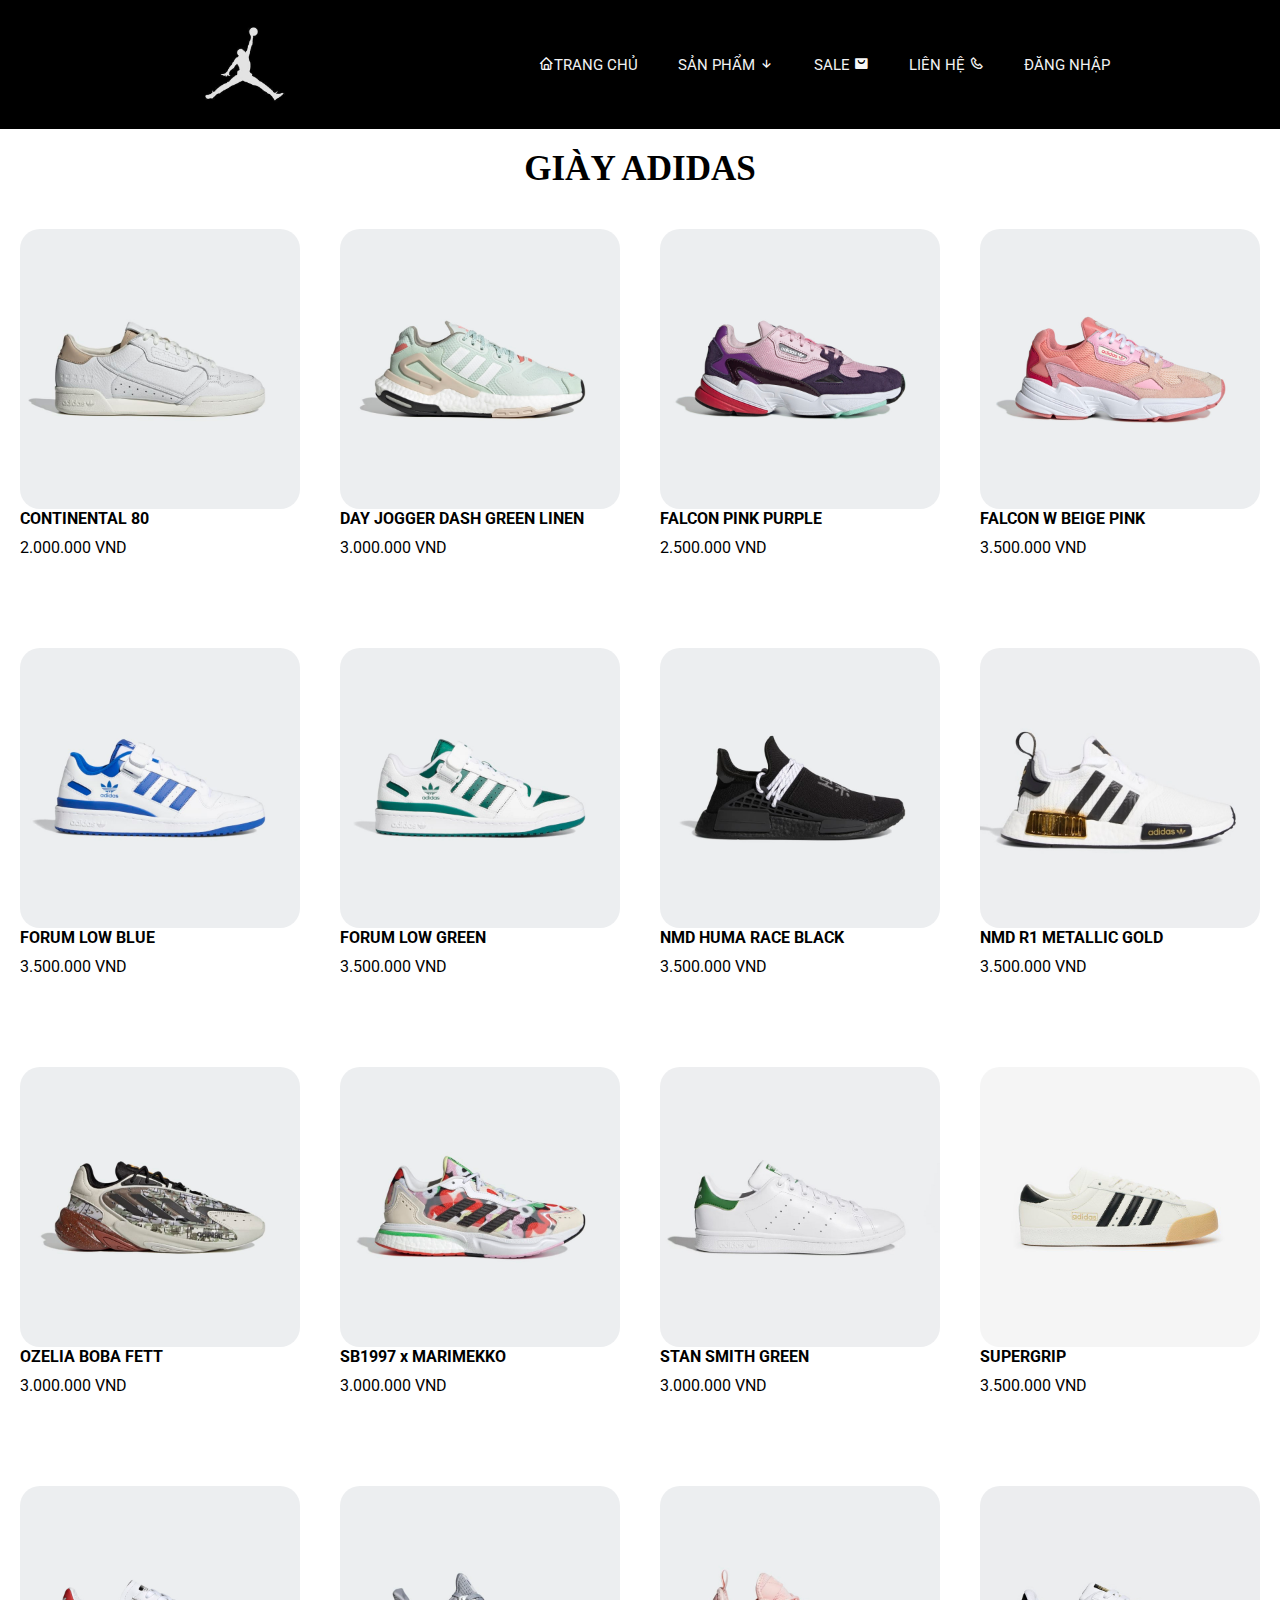
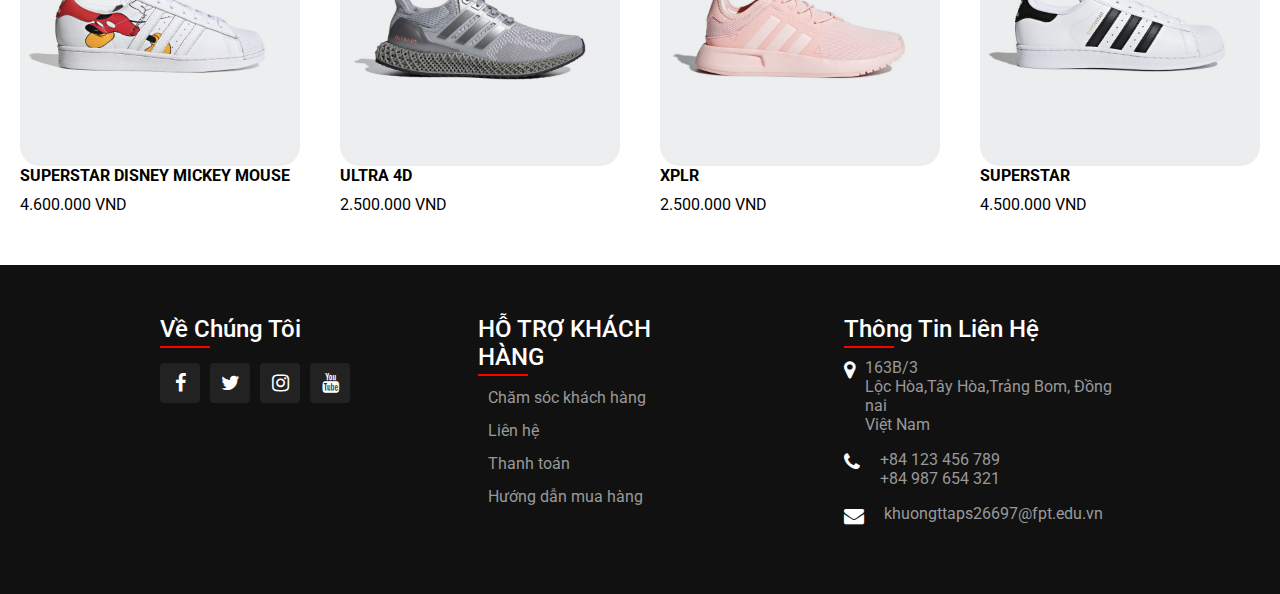
<file: adidas.html>
<!DOCTYPE html>
<html lang="en">

<head>
    <meta charset="UTF-8">
    <meta http-equiv="X-UA-Compatible" content="IE=edge">
    <meta name="viewport" content="width=device-width, initial-scale=1.0">
    <title>Document</title>
    <link href='https://unpkg.com/boxicons@2.1.2/css/boxicons.min.css' rel='stylesheet'>
    <link rel="preconnect" href="https://fonts.gstatic.com">
    <link rel="stylesheet" href="https://stackpath.bootstrapcdn.com/font-awesome/4.7.0/css/font-awesome.min.css">
    <link href="https://fonts.googleapis.com/css2?family=Roboto:wght@400;500&display=swap" rel="stylesheet">
    <link rel="stylesheet" href="css/main.css">
    <!-- css footer -->
    <link rel="stylesheet" href="css/footer.css">
</head>

<body>
    <header>
        <div class="container">
            <div class="row">
                <div class="col-2 menu">
                    <img src="img/logo-thuong-hieu-thoi-trang-the-thao-air-jordan.jpg" alt="">
                </div>
                <div class="col-2">

                </div>
                <div class="col-8 menu">
                    <ul>
                        <li><a href="index.html"> <i class='bx bx-home bx-flip-horizontal' style='color:rgba(255,255,255,0.98)' ></i>Trang chủ</a></li>
                        <li><a href="">Sản phẩm <i class='bx bx-down-arrow-alt bx-flip-horizontal' style='color:rgba(255,255,255,0.98)'  ></i></a>
                            <ul class="menu_child">
                                <li><a href="nike.html">NIKE</a></li>
                                <li><a href="adidas.html">ADIDAS</a></li>
                                <li><a href="jordan.html">JORDAN</a></li>
                            </ul>
                        </li>
                        <li><a href="sale.html">Sale <i class='bx bxs-shopping-bag-alt' style='color:rgba(255,255,255,0.98)' ></i></a></li>
                        <li><a href="lienhe.html">Liên hệ <i class='bx bx-phone'></i></a></li>
                        <li><a href="dangnhap.html">ĐĂNG NHẬP</a></li>
                    </ul>
                </div>
            </div>
        </div>
    </header>
    <main>
        <div class="ten-tham">
            <p>
            <h3> GIÀY ADIDAS</h3>
            </p>
        </div>
        <div class="san-pham">
            <div class="tong">
                <img src="adidas-img/CONTINENTAL_80.jpg">
                <h4>CONTINENTAL 80</h4>
                <p> 2.000.000 VND</p>
            </div>

            <div class="tong">
                <img src="adidas-img/DAY-JOGGER-DASH-GREEN-LINEN.jpg">
                <h4>DAY JOGGER DASH GREEN LINEN</h4>
                <p>3.000.000 VND</p>
            </div>
            <div class="tong">
                <img src="adidas-img/FALCON-PINK-PURPLE.jpeg">
                <h4>FALCON PINK PURPLE</h4>
                <p>2.500.000 VND</p>
            </div>
            <div class="tong">
                <img src="adidas-img/FALCON-W-BEIGE-PINK.jpeg">
                <h4>FALCON W BEIGE PINK</h4>
                <p>3.500.000 VND</p>
            </div>
        </div>

        <div class="san-pham">
            <div class="tong">
                <img src="adidas-img/FORUM-LOW-BLUE.jpg">
                <h4>FORUM LOW BLUE </h4>
                <p>3.500.000 VND</p>
            </div>

            <div class="tong">
                <img src="adidas-img/FORUM-LOW-GREEN.jpg">
                <h4>FORUM LOW GREEN</h4>
                <p>3.500.000 VND</p>
            </div>
            <div class="tong">
                <img src="adidas-img/NMD-HUMA-RACE-BLACK.jpeg">
                <h4>NMD HUMA RACE BLACK</h4>
                <p>3.500.000 VND</p>
            </div>
            <div class="tong">
                <img src="adidas-img/NMD-R1-METALLIC-GOLD.jpeg">
                <h4>NMD R1 METALLIC GOLD</h4>
                <p>3.500.000 VND</p>
            </div>
        </div>
        <div class="san-pham">
            <div class="tong">
                <img src="adidas-img/OZELIA-BOBA-FETT.jpg">
                <h4>OZELIA BOBA FETT</h4>
                <p>3.000.000 VND</p>
            </div>

            <div class="tong">
                <img src="adidas-img/SB1997xMARIMEKKO.jpg">
                <h4>SB1997 x MARIMEKKO</h4>
                <p>3.000.000 VND</p>
            </div>
            <div class="tong">
                <img src="adidas-img/STAN-SMITH-GREEN.jpg">
                <h4>STAN SMITH GREEN</h4>
                <p>3.000.000 VND</p>
            </div>
            <div class="tong">
                <img src="adidas-img/SUPERGRIP.jpg">
                <h4>SUPERGRIP</h4>
                <p>3.500.000 VND</p>
            </div>
        </div>
        <div class="san-pham">
            <div class="tong">
                <img src="adidas-img/SUPERSTAR-DISNEY-MICKEY-MOUSE.jpg">
                <h4>SUPERSTAR DISNEY MICKEY MOUSE</h4>
                <p>4.600.000 VND</p>
            </div>

            <div class="tong">
                <img src="adidas-img/ULTRA-4D.jpg">
                <h4>ULTRA 4D</h4>
                <p>2.500.000 VND</p>
            </div>
            <div class="tong">
                <img src="adidas-img/XPLR.jpg">
                <h4>XPLR</h4>
                <p>2.500.000 VND</p>
            </div>
            <div class="tong">
                <img src="adidas-img/SUPERSTAR.jpeg">
                <h4>SUPERSTAR</h4>
                <p>4.500.000 VND</p>
            </div>
        </div>

    </main>
 

        <!-- Bắt đầu phần footer -->
        <footer>
            <div class="container">
            
                 <!--Bắt Đầu Nội Dung Giới Thiệu-->
                 <div class="noi-dung about">
                    <h2>Về Chúng Tôi</h2>
                    <p></p>
                    <ul class="social-icon">
                        <li><a href="https://www.facebook.com/com.3975"><i class="fa fa-facebook"></i></a></li>
                        <li><a href=""><i class="fa fa-twitter"></i></a></li>
                        <li><a href="https://www.instagram.com/ankhuong_/"><i class="fa fa-instagram"></i></a></li>
                        <li><a href="https://www.youtube.com/c/BeosLofi"><i class="fa fa-youtube"></i></a></li>
                    </ul>
                </div>
                <!--Kết Thúc Nội Dung Giới Thiệu-->

                <!--Bắt Đầu Nội Dung Đường Dẫn-->
                <div class="noi-dung links">
                    <h2>HỖ TRỢ KHÁCH HÀNG</h2>
                    <ul>
                        <li><a href="#">Chăm sóc khách hàng</a></li>
                        <li><a href="#">Liên hệ</a></li>
                        <li><a href="#">Thanh toán</a></li>
                        <li><a href="#">Hướng dẫn mua hàng</a></li>
                    </ul>
                </div>
                <!--Kết Thúc Nội Dung Đường Dẫn-->

                <!--Bắt Đâu Nội Dung Liên Hệ-->
                <div class="noi-dung contact">
                    <h2>Thông Tin Liên Hệ</h2>
                    <ul class="info">
                        <li>
                            <span><i class="fa fa-map-marker"></i></span>
                            <span>163B/3<br />
                                Lộc Hòa,Tây Hòa,Trảng Bom, Đồng nai<br />
                                Việt Nam</span>
                        </li>
                        <li>
                            <span><i class="fa fa-phone"></i></span>
                            <p><a href="#">+84 123 456 789</a>
                                <br />
                                <a href="#">+84 987 654 321</a></p>
                        </li>
                        <li>
                            <span><i class="fa fa-envelope"></i></span>
                            <p><a href="#">khuongttaps26697@fpt.edu.vn</a></p>
                       </li>
                    
                    </ul>
                </div>
                <!--Kết Thúc Nội Dung Liên Hệ-->
               </div>
        </footer>

        <!-- Kết thúc phần footer -->


</body>

</audio>
<script src="https://uhchat.net/code.php?f=ff9d1a"></script>
</html>
</file>
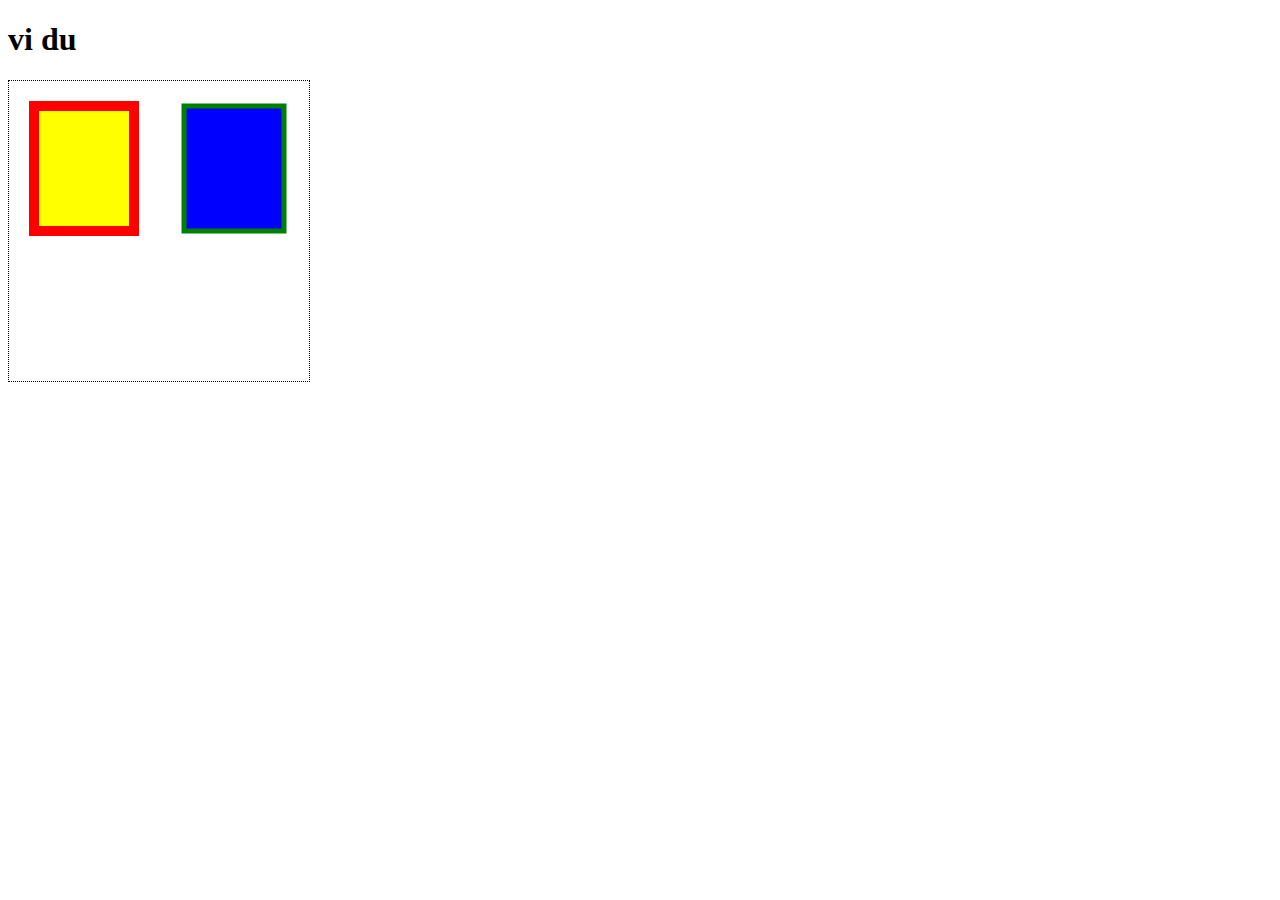
<file: canvas.html>
<!DOCTYPE html>
<html lang="en">

<head>
    <meta charset="UTF-8">
    <meta http-equiv="X-UA-Compatible" content="IE=edge">
    <meta name="viewport" content="width=device-width, initial-scale=1.0">
    <title>Document</title>

<style type="text/css">
    .canvas{
        border: dotted 1px black;
    }
</style>
<script>
    window.addEventListener('load',function(){
        var theCanvas = document.getElementById('canvas');
        var ctx = theCanvas.getContext('2d');
       
        ctx.strokeStyle = "red";
        ctx.fillStyle ="yellow";
        ctx.lineWidth = 10;

        ctx.fillRect(25,25,100,125);
        ctx.strokeRect(25,25,100,125);

        ctx.strokeStyle = "green";
        ctx.fillStyle = "blue";
        ctx.lineWidth = 5;

        ctx.fillRect(175,25,100,125);
        ctx.strokeRect(175,25,100,125);
    })
</script>
</head>

<body>
 <h1> vi du</h1>
 <div class="content">
    <canvas id="canvas" class="canvas" width="300" height="300">
        Hello cac ban
     </canvas>
 </div>
 
</body>

</html>
</file>
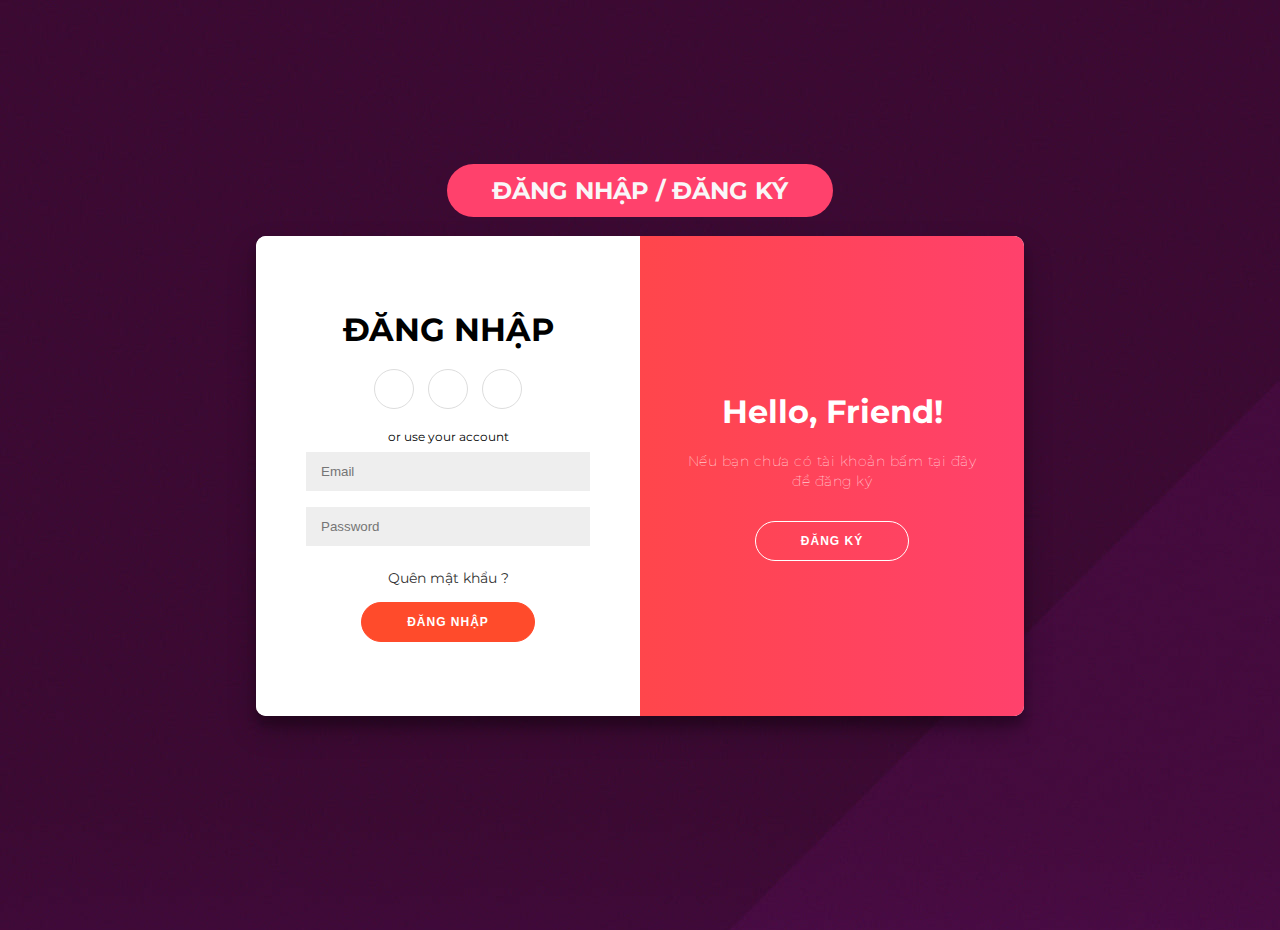
<file: dangnhap.html>
<link rel="stylesheet" href="css/style.css">

<body>
    

<h2>ĐĂNG NHẬP / ĐĂNG KÝ</h2>
<div class="container" id="container">
    <div class="form-container sign-up-container">
        <form action="#">
            <h1>ĐĂNG KÝ </h1>
            <div class="social-container">
                <a href="#" class="social"><i class="fab fa-facebook-f"></i></a>
                <a href="#" class="social"><i class="fab fa-google-plus-g"></i></a>
                <a href="#" class="social"><i class="fab fa-linkedin-in"></i></a>
            </div>
            <span>or use your email for registration</span>
            <input type="text" placeholder="Name" />
            <input type="email" placeholder="Email" />
            <input type="password" placeholder="Password" />
            <button>ĐĂNG KÝ</button>
        </form>
    </div>
    <div class="form-container sign-in-container">
        <form action="#">
            <h1>ĐĂNG NHẬP</h1>
            <div class="social-container">
                <a href="#" class="social"><i class="fab fa-facebook-f"></i></a>
                <a href="#" class="social"><i class="fab fa-google-plus-g"></i></a>
                <a href="#" class="social"><i class="fab fa-linkedin-in"></i></a>
            </div>
            <span>or use your account</span>
            <input type="email" placeholder="Email" />
            <input type="password" placeholder="Password" />
            <a href="#">Quên mật khẩu ?</a>
            <button>ĐĂNG NHẬP</button>
        </form>
    </div>
    <div class="overlay-container"> 
        <div class="overlay">
            <div class="overlay-panel overlay-left">
                <h1>Welcome Back!</h1>
           <p>Đăng ký xong quay lại đăng nhập </p>
                <button class="ghost" id="signIn">ĐĂNG NHẬP</button>
            </div>
            <div class="overlay-panel overlay-right">
                <h1>Hello, Friend!</h1>
                <p>Nếu bạn chưa có tài khoản bấm tại đây để đăng ký </p>
                <button class="ghost" id="signUp">ĐĂNG KÝ</button>
            </div>
        </div>
    </div>
</div>
</body>
<script>

    const signUpButton = document.getElementById('signUp');
    const signInButton = document.getElementById('signIn');
    const container = document.getElementById('container');

    signUpButton.addEventListener('click', () => {
        container.classList.add('right-panel-active');
    });

    signInButton.addEventListener('click', () => {
        container.classList.remove('right-panel-active');
    });

</script>
</file>
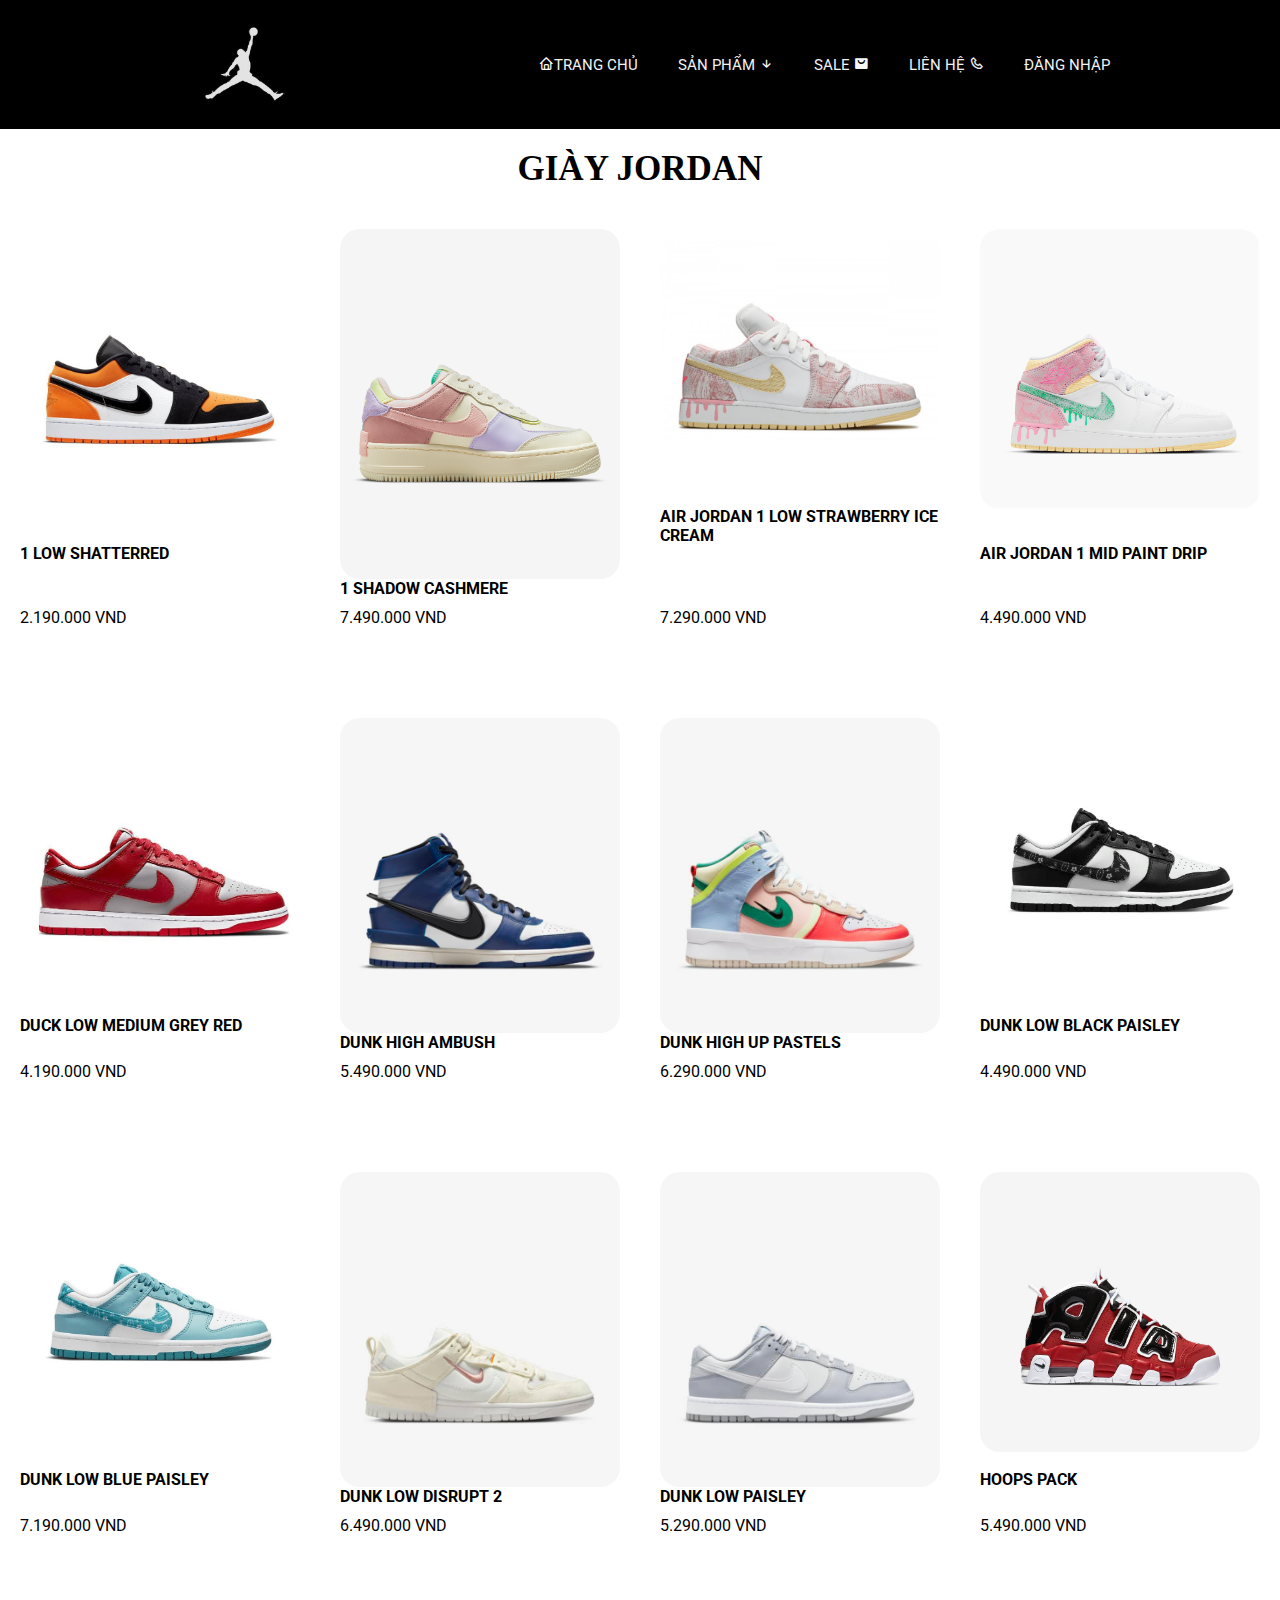
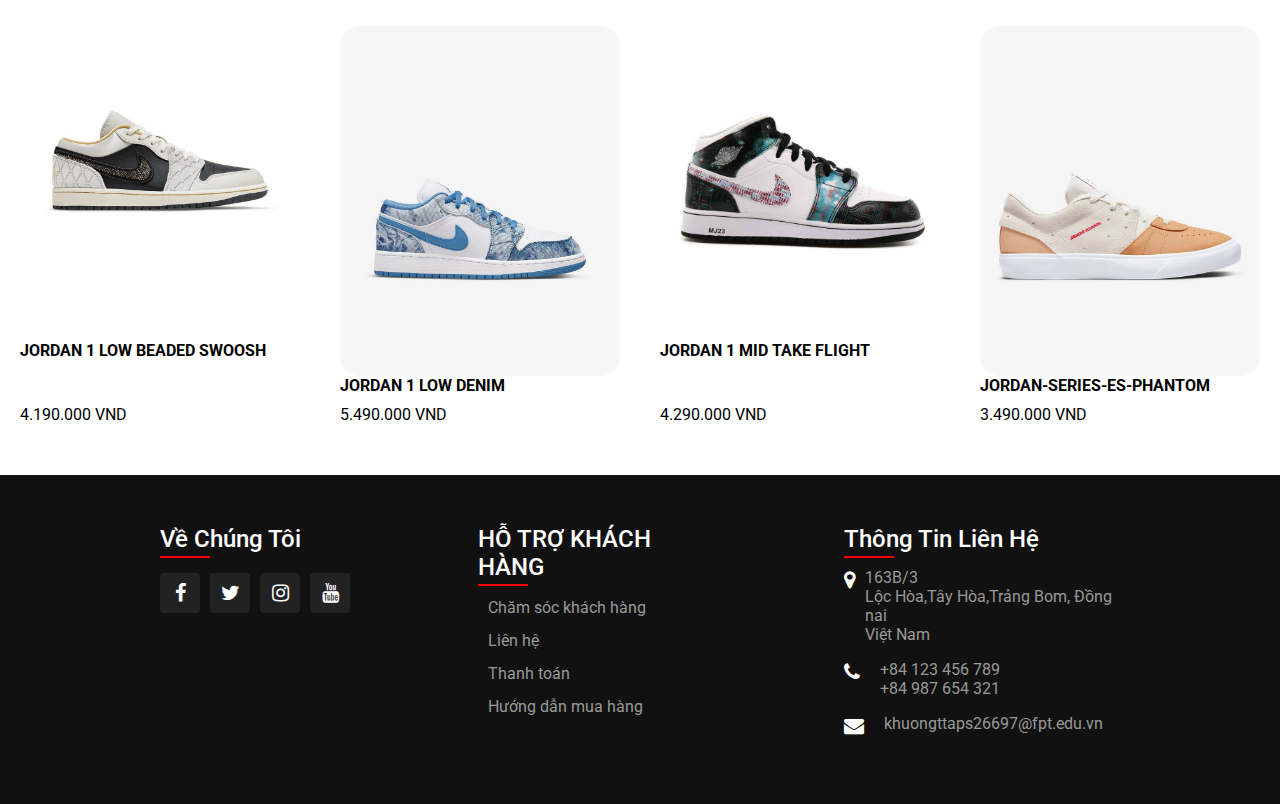
<file: jordan.html>
<!DOCTYPE html>
<html lang="en">

<head>
    <meta charset="UTF-8">
    <meta http-equiv="X-UA-Compatible" content="IE=edge">
    <meta name="viewport" content="width=device-width, initial-scale=1.0">
    <title>Document</title>
    <link href='https://unpkg.com/boxicons@2.1.2/css/boxicons.min.css' rel='stylesheet'>
    <link rel="preconnect" href="https://fonts.gstatic.com">
    <link rel="stylesheet" href="https://stackpath.bootstrapcdn.com/font-awesome/4.7.0/css/font-awesome.min.css">
    <link href="https://fonts.googleapis.com/css2?family=Roboto:wght@400;500&display=swap" rel="stylesheet">
    <link rel="stylesheet" href="css/main.css">
    <!-- css footer -->
    <link rel="stylesheet" href="css/footer.css">
</head>

<body>
    <header>
        <div class="container">
            <div class="row">
                <div class="col-2 menu">
                    <img src="img/logo-thuong-hieu-thoi-trang-the-thao-air-jordan.jpg" alt="">
                </div>
                <div class="col-2">

                </div>
                <div class="col-8 menu">
                    <ul>
                        <li><a href="index.html"> <i class='bx bx-home bx-flip-horizontal' style='color:rgba(255,255,255,0.98)' ></i>Trang chủ</a></li>
                        <li><a href="">Sản phẩm <i class='bx bx-down-arrow-alt bx-flip-horizontal' style='color:rgba(255,255,255,0.98)'  ></i></a>
                            <ul class="menu_child">
                                <li><a href="nike.html">NIKE</a></li>
                                <li><a href="adidas.html">ADIDAS</a></li>
                                <li><a href="jordan.html">JORDAN</a></li>
                            </ul>
                        </li>
                        <li><a href="sale.html">Sale <i class='bx bxs-shopping-bag-alt' style='color:rgba(255,255,255,0.98)' ></i></a></li>
                        <li><a href="lienhe.html">Liên hệ <i class='bx bx-phone'></i></a></li>
                        <li><a href="dangnhap.html">ĐĂNG NHẬP</a></li>
                    </ul>
                </div>
            </div>
        </div>
    </header>

    <main>
        <div class="ten-tham">
            <p>
            <h3>GIÀY JORDAN </h3>
            </p>
        </div>
        <div class="san-pham">
            <div class="tong">
                <img src="jordan.img/1LOW_SHATTERRED.jpeg">
                <h4>1 LOW SHATTERRED</h4>
                <p> 2.190.000 VND</p>
            </div>

            <div class="tong">
                <img src="jordan.img/1SHADOW_CASHMERE.png" alt="">
                <h4>1 SHADOW CASHMERE</h4>
                <p>7.490.000 VND</p>
            </div>
            <div class="tong">
                <img src="jordan.img/AIR JORDAN 1 LOW STRAWBERRY ICE CREAM.jpg" alt="">
                <h4>AIR JORDAN 1 LOW STRAWBERRY ICE CREAM</h4>
                <p>7.290.000 VND</p>

            </div>
            <div class="tong">
                <img src="jordan.img/AIR JORDAN 1 MID PAINT DRIP.png" alt="">
                <h4>AIR JORDAN 1 MID PAINT DRIP</h4>
                <p>4.490.000 VND</p>
            </div>
        </div>

        <div class="san-pham">
            <div class="tong">
                <img src="jordan.img/DUCK LOW MEDIUM GREY-RED.jpeg">
                <h4>DUCK LOW MEDIUM GREY RED</h4>
                <p> 4.190.000 VND</p>
            </div>

            <div class="tong">
                <img src="jordan.img/DUNK HIGH AMBUSHpeg.jpg" alt="">
                <h4>DUNK HIGH AMBUSH</h4>
                <p>5.490.000 VND</p>
            </div>
            <div class="tong">
                <img src="jordan.img/DUNK HIGH UP PASTELS.jpeg" alt="">
                <h4>DUNK HIGH UP PASTELS</h4>
                <p>6.290.000 VND</p>

            </div>
            <div class="tong">
                <img src="jordan.img/DUNK LOW BLACK PAISLEY.jpeg" alt="">
                <h4>DUNK LOW BLACK PAISLEY</h4>
                <p>4.490.000 VND</p>
            </div>
        </div>
        <div class="san-pham">
            <div class="tong">
                <img src="jordan.img/DUNK LOW BLUE PAISLEY.jpeg">
                <h4>DUNK LOW BLUE PAISLEY</h4>
                <p> 7.190.000 VND</p>
            </div>

            <div class="tong">
                <img src="jordan.img/DUNK LOW DISRUPT 2.jpeg" alt="">
                <h4>DUNK LOW DISRUPT 2</h4>
                <p>6.490.000 VND</p>
            </div>
            <div class="tong">
                <img src="jordan.img/DUNK LOW PAISLEY.jpeg" alt="">
                <h4>DUNK LOW PAISLEY</h4>
                <p>5.290.000 VND</p>

            </div>
            <div class="tong">
                <img src="jordan.img/HOOPS PACK.jpeg" alt="">
                <h4>HOOPS PACK</h4>
                <p>5.490.000 VND</p>
            </div>
        </div>
        <div class="san-pham">
            <div class="tong">
                <img src="jordan.img/JORDAN 1 LOW BEADED SWOOSH.jpeg">
                <h4>JORDAN 1 LOW BEADED SWOOSH</h4>
                <p> 4.190.000 VND</p>
            </div>

            <div class="tong">
                <img src="jordan.img/JORDAN 1 LOW DENIM.jpeg" alt="">
                <h4>JORDAN 1 LOW DENIM</h4>
                <p>5.490.000 VND</p>
            </div>
            <div class="tong">
                <img src="jordan.img/JORDAN 1 MID TAKE FLIGHT.jpeg" alt="">
                <h4>JORDAN 1 MID TAKE FLIGHT</h4>
                <p>4.290.000 VND</p>

            </div>
            <div class="tong">
                <img src="jordan.img/JORDAN-SERIES-ES-PHANTOM.jpeg" alt="">
                <h4>JORDAN-SERIES-ES-PHANTOM</h4>
                <p>3.490.000 VND</p>
            </div>
        </div>

    </main>

        <!-- Bắt đầu phần footer -->
        <footer>
            <div class="container">
            
                 <!--Bắt Đầu Nội Dung Giới Thiệu-->
                 <div class="noi-dung about">
                    <h2>Về Chúng Tôi</h2>
                    <p></p>
                    <ul class="social-icon">
                        <li><a href="https://www.facebook.com/com.3975"><i class="fa fa-facebook"></i></a></li>
                        <li><a href=""><i class="fa fa-twitter"></i></a></li>
                        <li><a href="https://www.instagram.com/ankhuong_/"><i class="fa fa-instagram"></i></a></li>
                        <li><a href="https://www.youtube.com/c/BeosLofi"><i class="fa fa-youtube"></i></a></li>
                    </ul>
                </div>
                <!--Kết Thúc Nội Dung Giới Thiệu-->

                <!--Bắt Đầu Nội Dung Đường Dẫn-->
                <div class="noi-dung links">
                    <h2>HỖ TRỢ KHÁCH HÀNG</h2>
                    <ul>
                        <li><a href="#">Chăm sóc khách hàng</a></li>
                        <li><a href="#">Liên hệ</a></li>
                        <li><a href="#">Thanh toán</a></li>
                        <li><a href="#">Hướng dẫn mua hàng</a></li>
                    </ul>
                </div>
                <!--Kết Thúc Nội Dung Đường Dẫn-->

                <!--Bắt Đâu Nội Dung Liên Hệ-->
                <div class="noi-dung contact">
                    <h2>Thông Tin Liên Hệ</h2>
                    <ul class="info">
                        <li>
                            <span><i class="fa fa-map-marker"></i></span>
                            <span>163B/3<br />
                                Lộc Hòa,Tây Hòa,Trảng Bom, Đồng nai<br />
                                Việt Nam</span>
                        </li>
                        <li>
                            <span><i class="fa fa-phone"></i></span>
                            <p><a href="#">+84 123 456 789</a>
                                <br />
                                <a href="#">+84 987 654 321</a></p>
                        </li>
                        <li>
                            <span><i class="fa fa-envelope"></i></span>
                            <p><a href="#">khuongttaps26697@fpt.edu.vn</a></p>
                       </li>
                    
                    </ul>
                </div>
                <!--Kết Thúc Nội Dung Liên Hệ-->
               </div>
        </footer>

        <!-- Kết thúc phần footer -->


</body>

</audio>
<script src="https://uhchat.net/code.php?f=ff9d1a"></script>
</html>
</file>
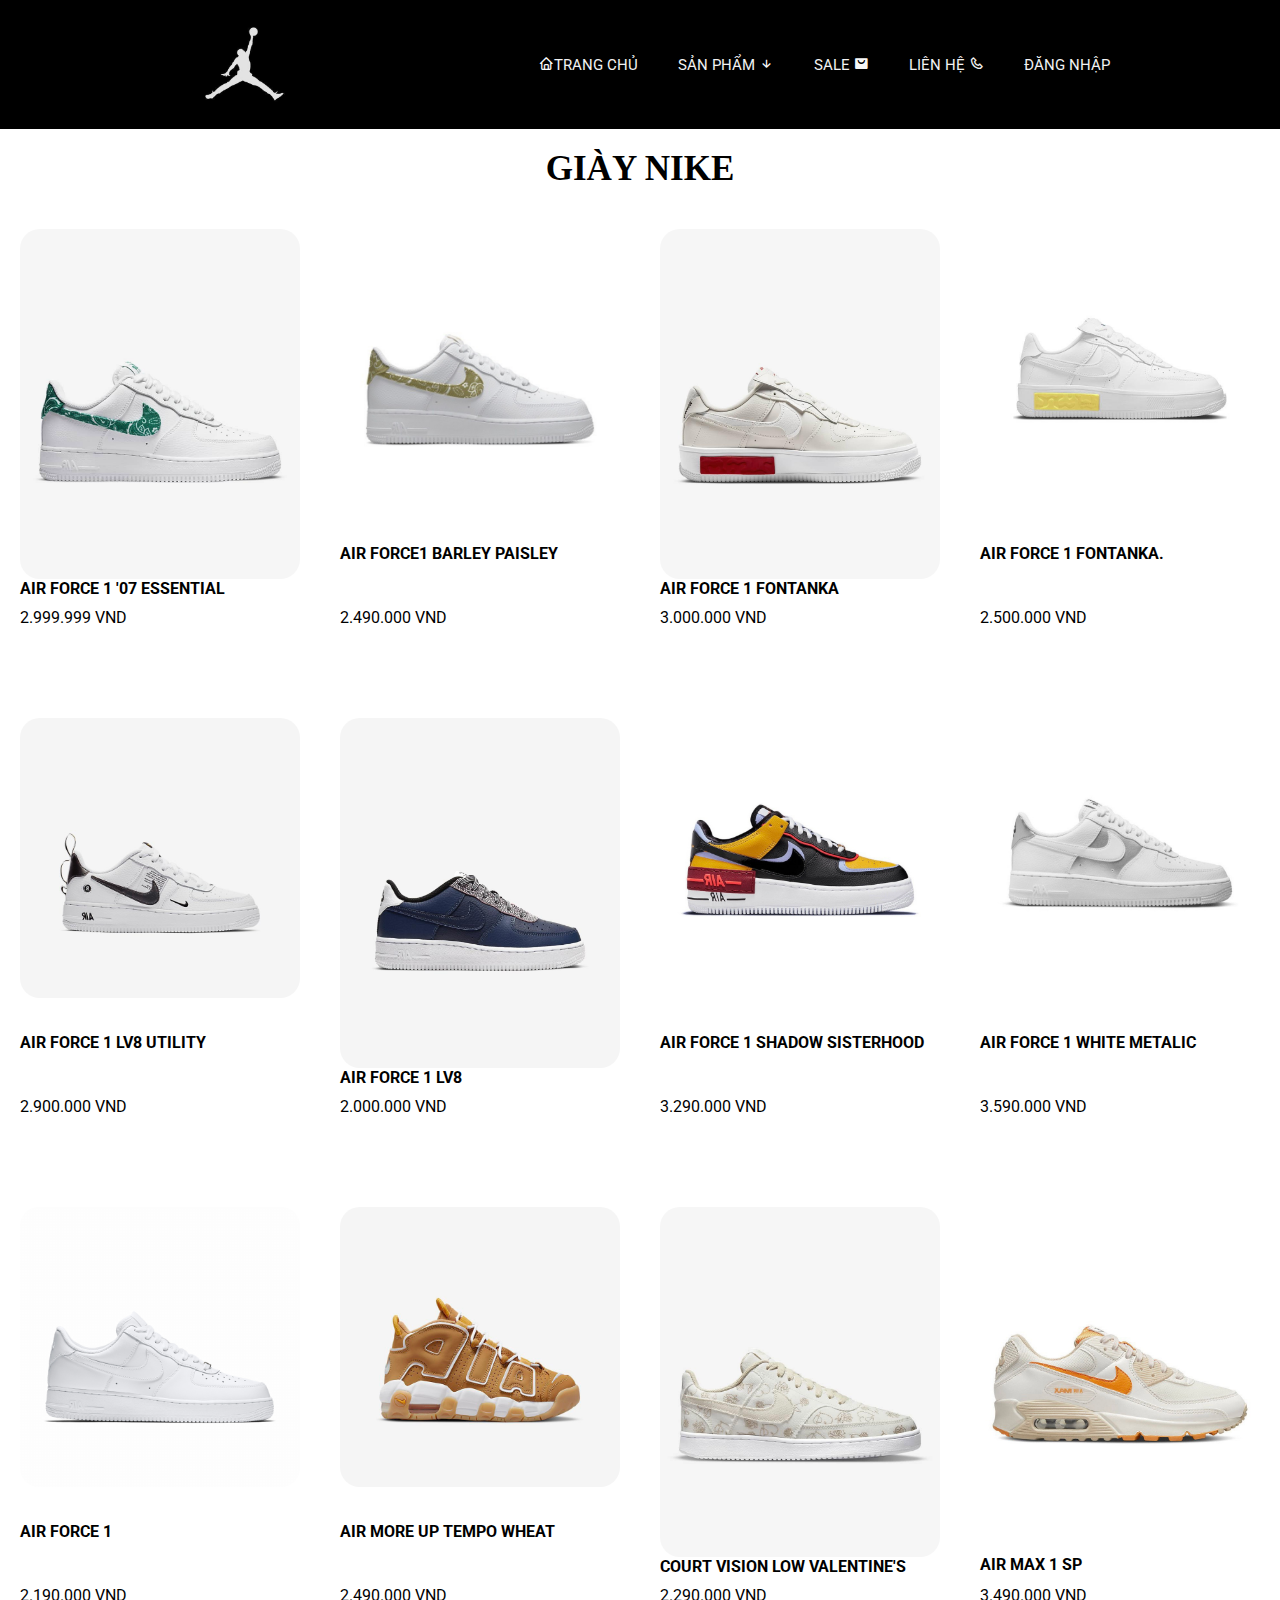
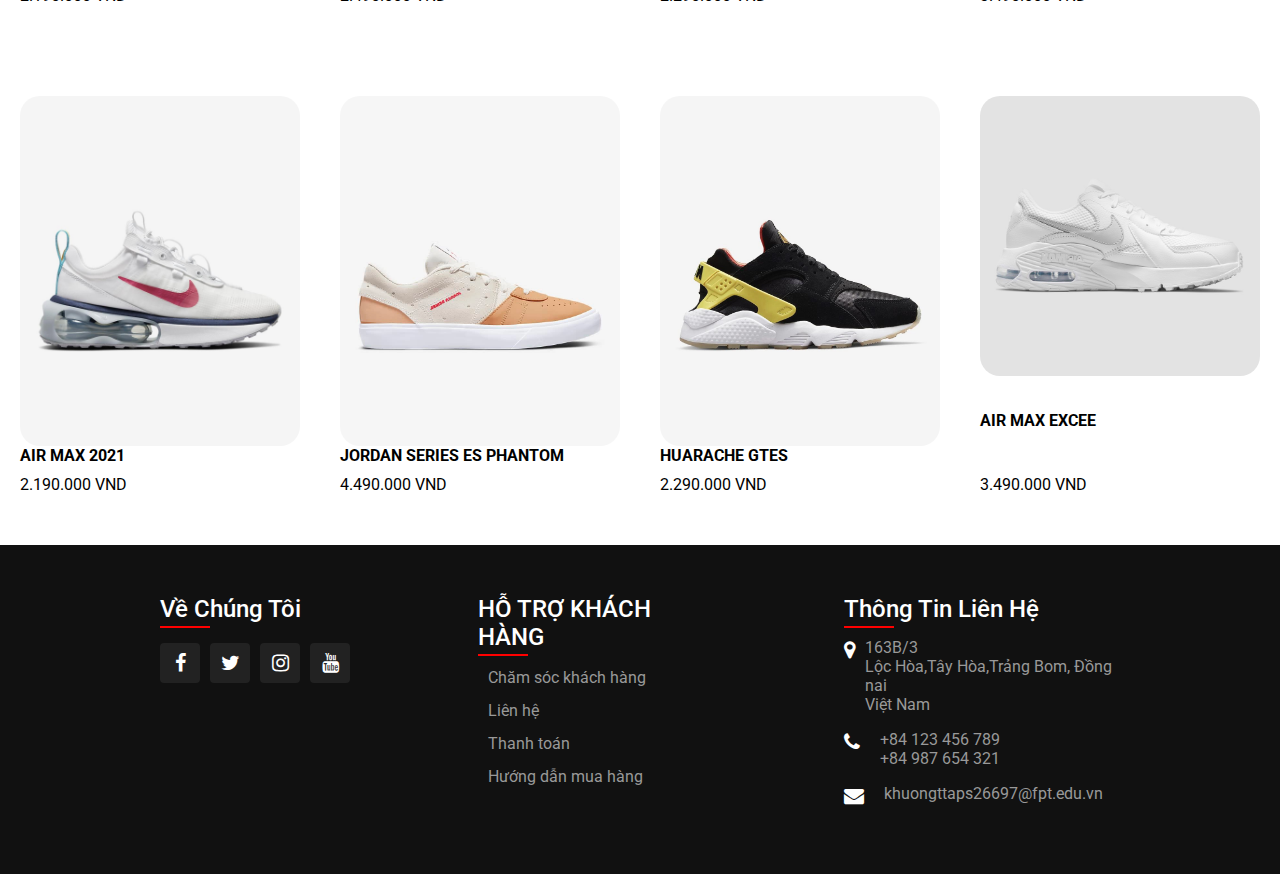
<file: nike.html>
<!DOCTYPE html>
<html lang="en">

<head>
    <meta charset="UTF-8">
    <meta http-equiv="X-UA-Compatible" content="IE=edge">
    <meta name="viewport" content="width=device-width, initial-scale=1.0">
    <title>Document</title>
    <link href='https://unpkg.com/boxicons@2.1.2/css/boxicons.min.css' rel='stylesheet'>
    <link rel="preconnect" href="https://fonts.gstatic.com">
    <link rel="stylesheet" href="https://stackpath.bootstrapcdn.com/font-awesome/4.7.0/css/font-awesome.min.css">
    <link href="https://fonts.googleapis.com/css2?family=Roboto:wght@400;500&display=swap" rel="stylesheet">
    <link rel="stylesheet" href="css/main.css">
    <!-- css footer -->
    <link rel="stylesheet" href="css/footer.css">
</head>

<body>
    <header>
        <div class="container">
            <div class="row">
                <div class="col-2 menu">
                    <img src="img/logo-thuong-hieu-thoi-trang-the-thao-air-jordan.jpg" alt="">
                </div>
                <div class="col-2">

                </div>
                <div class="col-8 menu">
                    <ul>
                        <li><a href="index.html"> <i class='bx bx-home bx-flip-horizontal' style='color:rgba(255,255,255,0.98)' ></i>Trang chủ</a></li>
                        <li><a href="">Sản phẩm <i class='bx bx-down-arrow-alt bx-flip-horizontal' style='color:rgba(255,255,255,0.98)'  ></i></a>
                            <ul class="menu_child">
                                <li><a href="nike.html">NIKE</a></li>
                                <li><a href="adidas.html">ADIDAS</a></li>
                                <li><a href="jordan.html">JORDAN</a></li>
                            </ul>
                        </li>
                        <li><a href="sale.html">Sale <i class='bx bxs-shopping-bag-alt' style='color:rgba(255,255,255,0.98)' ></i></a></li>
                        <li><a href="lienhe.html">Liên hệ <i class='bx bx-phone'></i></a></li>
                        <li><a href="dangnhap.html">ĐĂNG NHẬP</a></li>
                    </ul>
                </div>
            </div>
        </div>
    </header>

    <main>
        <div class="ten-tham">
            <p>
            <h3>GIÀY NIKE</h3>
            </p>
        </div>
        <div class="san-pham">
            <div class="tong">
                <img src="nike-img/AIR-FORCE1-'07-ESSENTIAL.jpeg">
                <h4>AIR FORCE 1 '07 ESSENTIAL</h4>
                <p> 2.999.999 VND</p>
            </div>

            <div class="tong">
                <img src="nike-img/AIR-FORCE1-BARLEY-PAISLEY.jpeg" alt="">
                <h4>AIR FORCE1 BARLEY PAISLEY</h4>
                <p>2.490.000 VND</p>
            </div>
            <div class="tong">
                <img src="nike-img/AIR-FORCE1-FONTANKA _2.jpeg" alt="">
                <h4>AIR FORCE 1 FONTANKA</h4>
                <p>3.000.000 VND</p>

            </div>
            <div class="tong">
                <img src="nike-img/AIR-FORCE1-FONTANKA.jpeg" alt="">
                <h4>AIR FORCE 1 FONTANKA.</h4>
                <p>2.500.000 VND</p>
            </div>
        </div>

        <!-- --------------------------------------------------------------------------------------------- -->

        <div class="san-pham">
            <div class="tong">
                <img src="nike-img/AIR-FORCE1-LV8-UTILITY.jpeg">
                <h4>AIR FORCE 1 LV8 UTILITY</h4>
                <p> 2.900.000 VND</p>
            </div>

            <div class="tong">
                <img src="nike-img/AIR-FORCE1-lv8.jpeg" alt="">
                <h4>AIR FORCE 1 LV8</h4>
                <p>2.000.000 VND</p>
            </div>
            <div class="tong">
                <img src="nike-img/AIR-FORCE1-SHADOW-SISTERHOOD.jpeg" alt="">
                <h4>AIR FORCE 1 SHADOW SISTERHOOD</h4>
                <p>3.290.000 VND</p>

            </div>
            <div class="tong">
                <img src="nike-img/AIR-FORCE1-WHITE-METALIC.jpeg" alt="">
                <h4>AIR FORCE 1 WHITE METALIC</h4>
                <p>3.590.000 VND</p>
            </div>
        </div>

        <!-- --------------------------------------------------------------------------------------------- -->

        <div class="san-pham">
            <div class="tong">
                <img src="nike-img/AIR-FORCE1.jpg">
                <h4>AIR FORCE 1</h4>
                <p> 2.190.000 VND</p>
            </div>

            <div class="tong">
                <img src="nike-img/AIR-MORE-UP-TEMPO-WHEAT.jpeg" alt="">
                <h4>AIR MORE UP TEMPO WHEAT</h4>
                <p>2.490.000 VND</p>
            </div>
            <div class="tong">
                <img src="nike-img/COURT_VISION_LOW_VALENTINE'S_DAY.jpeg" alt="">
                <h4>COURT VISION LOW VALENTINE'S</h4>
                <p>2.290.000 VND</p>

            </div>
            <div class="tong">
                <img src="nike-img/AIR-MAX-1-SP.jpeg" alt="">
                <h4>AIR MAX 1 SP</h4>
                <p>3.490.000 VND</p>
            </div>
        </div>
        <!-- --------------------------------------------------------------------------------------------- -->

        <div class="san-pham">
            <div class="tong">
                <img src="nike-img/AIR-MAX-2021.jpeg">
                <h4>AIR MAX 2021</h4>
                <p> 2.190.000 VND</p>
            </div>

            <div class="tong">
                <img src="nike-img/JORDAN-SERIES-ES-PHANTOM.jpeg" alt="">
                <h4>JORDAN SERIES ES PHANTOM</h4>
                <p>4.490.000 VND</p>
            </div>
            <div class="tong">
                <img src="nike-img/HUARACHE-GTES.jpeg" alt="">
                <h4>HUARACHE GTES</h4>
                <p>2.290.000 VND</p>

            </div>
            <div class="tong">
                <img src="nike-img/AIR-MAX-EXCEE.jpeg" alt="">
                <h4>AIR MAX EXCEE</h4>
                <p>3.490.000 VND</p>
            </div>
        </div>

    </main>

    <!-- Bắt đầu phần footer -->
    <footer>
        <div class="container">

            <!--Bắt Đầu Nội Dung Giới Thiệu-->
            <div class="noi-dung about">
                <h2>Về Chúng Tôi</h2>
                <p></p>
                <ul class="social-icon">
                    <li><a href="https://www.facebook.com/com.3975"><i class="fa fa-facebook"></i></a></li>
                    <li><a href=""><i class="fa fa-twitter"></i></a></li>
                    <li><a href="https://www.instagram.com/ankhuong_/"><i class="fa fa-instagram"></i></a></li>
                    <li><a href="https://www.youtube.com/c/BeosLofi"><i class="fa fa-youtube"></i></a></li>
                </ul>
            </div>
            <!--Kết Thúc Nội Dung Giới Thiệu-->

            <!--Bắt Đầu Nội Dung Đường Dẫn-->
            <div class="noi-dung links">
                <h2>HỖ TRỢ KHÁCH HÀNG</h2>
                <ul>
                    <li><a href="#">Chăm sóc khách hàng</a></li>
                    <li><a href="#">Liên hệ</a></li>
                    <li><a href="#">Thanh toán</a></li>
                    <li><a href="#">Hướng dẫn mua hàng</a></li>
                </ul>
            </div>
            <!--Kết Thúc Nội Dung Đường Dẫn-->

            <!--Bắt Đâu Nội Dung Liên Hệ-->
            <div class="noi-dung contact">
                <h2>Thông Tin Liên Hệ</h2>
                <ul class="info">
                    <li>
                        <span><i class="fa fa-map-marker"></i></span>
                        <span>163B/3<br />
                            Lộc Hòa,Tây Hòa,Trảng Bom, Đồng nai<br />
                            Việt Nam</span>
                    </li>
                    <li>
                        <span><i class="fa fa-phone"></i></span>
                        <p><a href="#">+84 123 456 789</a>
                            <br />
                            <a href="#">+84 987 654 321</a>
                        </p>
                    </li>
                    <li>
                        <span><i class="fa fa-envelope"></i></span>
                        <p><a href="#">khuongttaps26697@fpt.edu.vn</a></p>
                    </li>

                </ul>
            </div>
            <!--Kết Thúc Nội Dung Liên Hệ-->
        </div>
    </footer>

    <!-- Kết thúc phần footer -->


</body>

</audio>
<script src="https://uhchat.net/code.php?f=ff9d1a"></script>

</html>
</file>
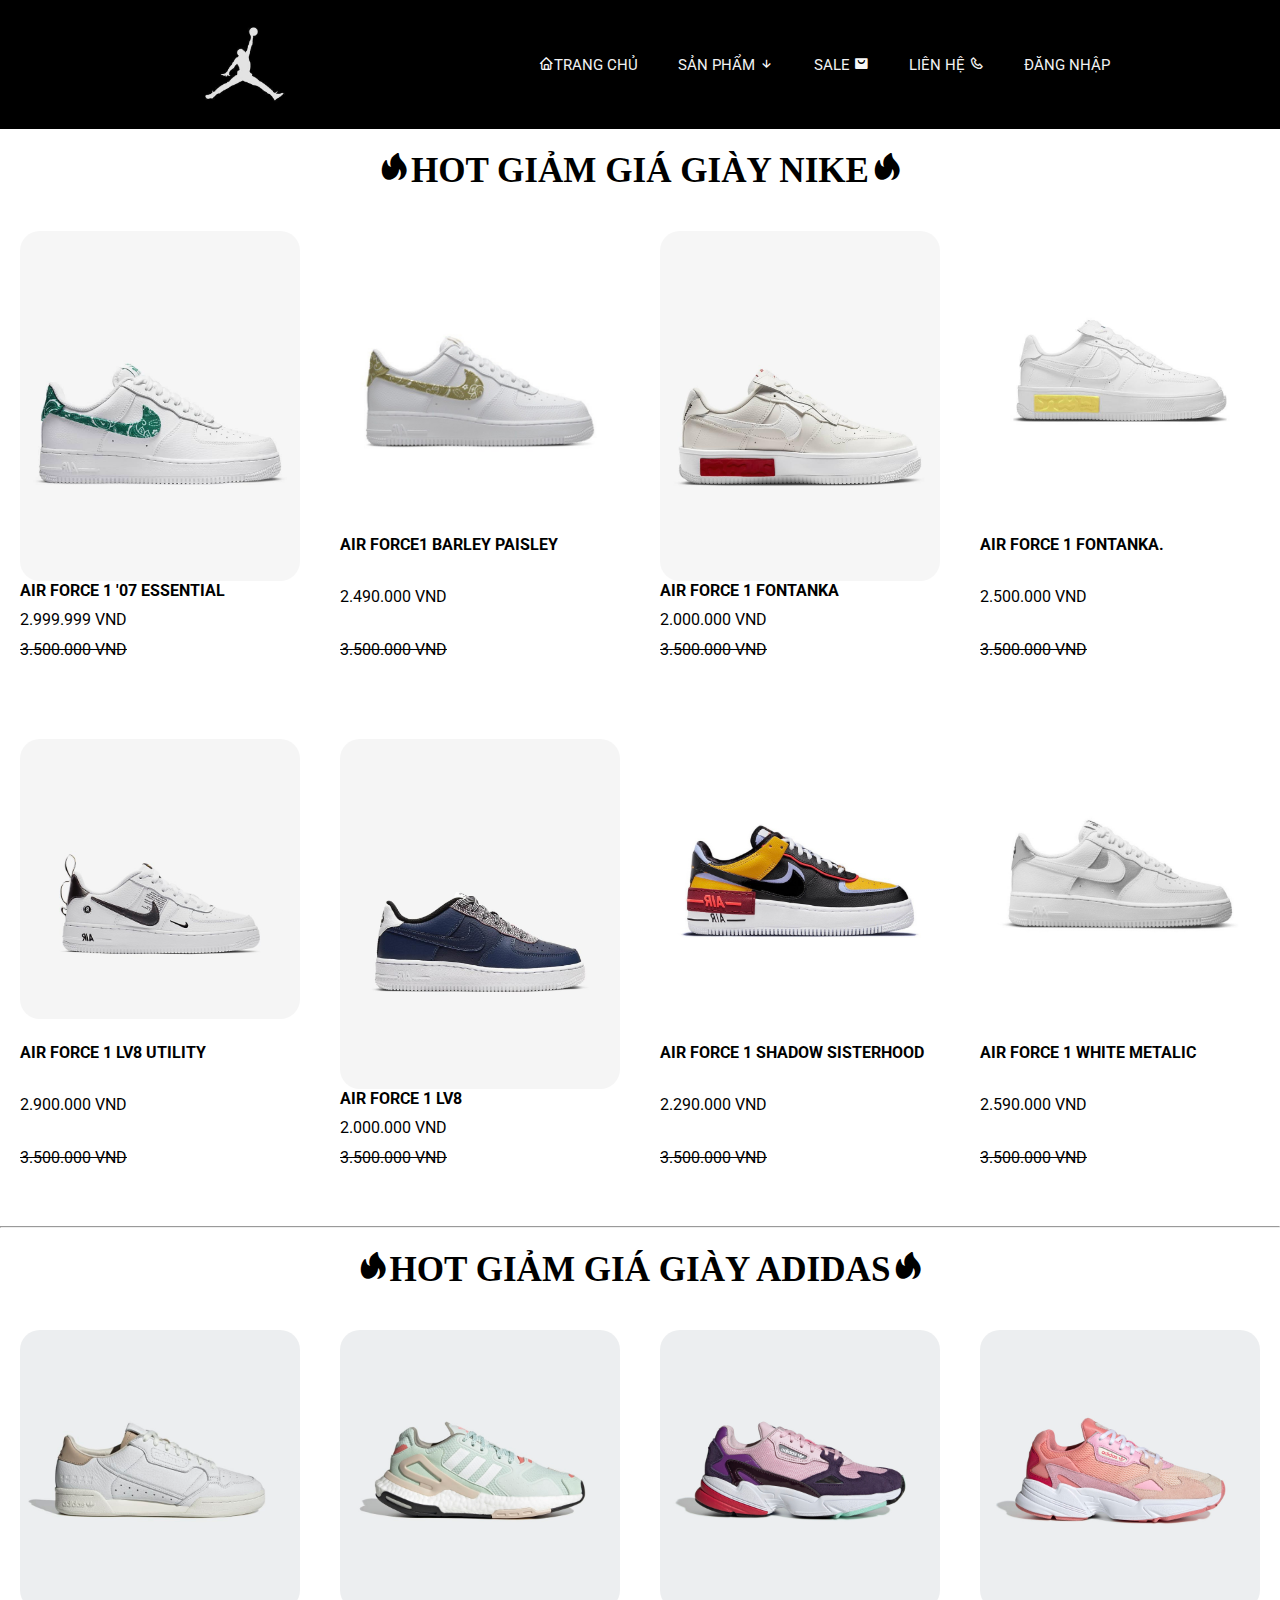
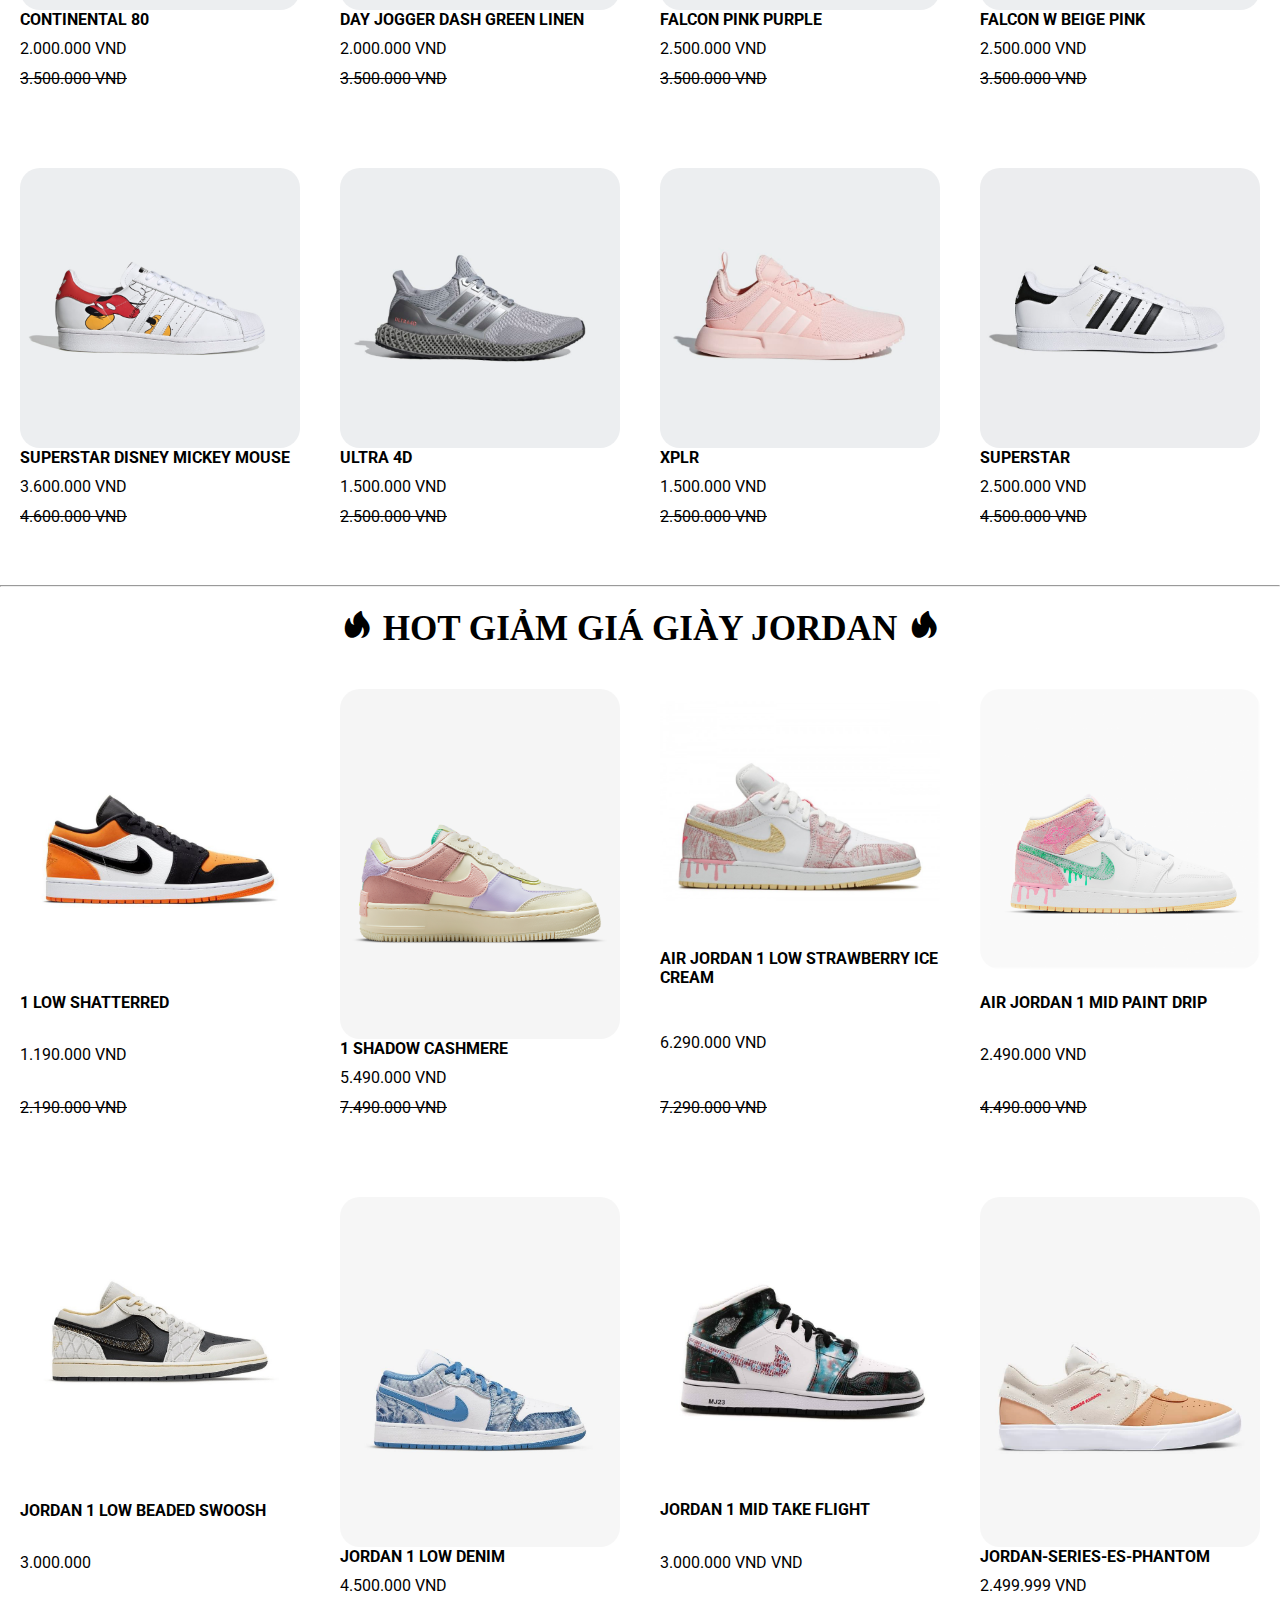
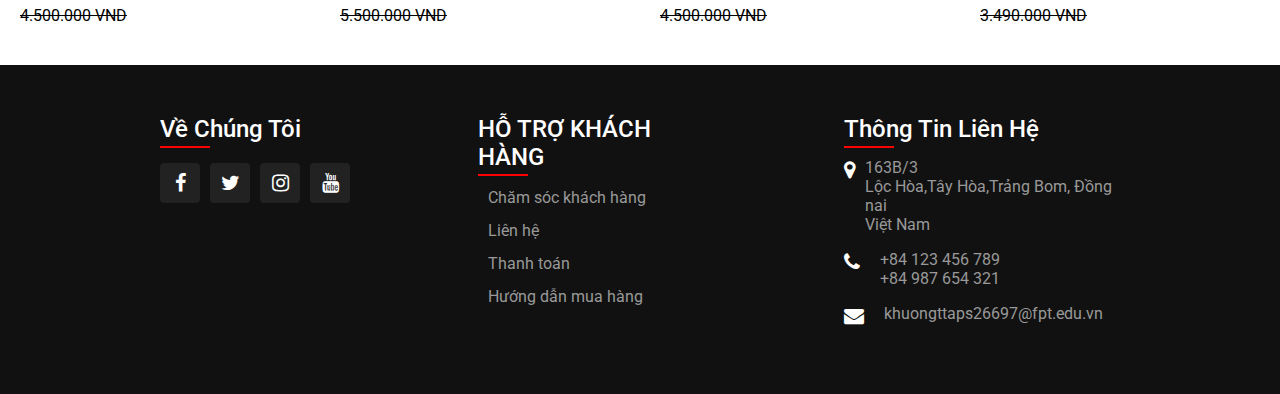
<file: sale.html>
<!DOCTYPE html>
<html lang="en">

<head>
    <meta charset="UTF-8">
    <meta http-equiv="X-UA-Compatible" content="IE=edge">
    <meta name="viewport" content="width=device-width, initial-scale=1.0">
    <title>Document</title>
    <link href='https://unpkg.com/boxicons@2.1.2/css/boxicons.min.css' rel='stylesheet'>
    <link rel="preconnect" href="https://fonts.gstatic.com">
    <link rel="stylesheet" href="https://stackpath.bootstrapcdn.com/font-awesome/4.7.0/css/font-awesome.min.css">
    <link href="https://fonts.googleapis.com/css2?family=Roboto:wght@400;500&display=swap" rel="stylesheet">
    <link rel="stylesheet" href="css/main.css">
    <!-- css footer -->
    <link rel="stylesheet" href="css/footer.css">
</head>

<body>
    <header>
        <div class="container">
            <div class="row">
                <div class="col-2 menu">
                    <img src="img/logo-thuong-hieu-thoi-trang-the-thao-air-jordan.jpg" alt="">
                </div>
                <div class="col-2">

                </div>
                <div class="col-8 menu">
                    <ul>
                        <li><a href="index.html"> <i class='bx bx-home bx-flip-horizontal' style='color:rgba(255,255,255,0.98)' ></i>Trang chủ</a></li>
                        <li><a href="">Sản phẩm <i class='bx bx-down-arrow-alt bx-flip-horizontal' style='color:rgba(255,255,255,0.98)'  ></i></a>
                            <ul class="menu_child">
                                <li><a href="nike.html">NIKE</a></li>
                                <li><a href="adidas.html">ADIDAS</a></li>
                                <li><a href="jordan.html">JORDAN</a></li>
                            </ul>
                        </li>
                        <li><a href="sale.html">Sale <i class='bx bxs-shopping-bag-alt' style='color:rgba(255,255,255,0.98)' ></i></a></li>
                        <li><a href="lienhe.html">Liên hệ <i class='bx bx-phone'></i></a></li>
                        <li><a href="dangnhap.html">ĐĂNG NHẬP</a></li>
                    </ul>
                </div>
            </div>
        </div>
    </header>

    <main>
        <div class="ten-tham">
            <p>
            <h3> <i class='bx bxs-hot bx-tada bx-flip-horizontal'></i>HOT GIẢM GIÁ GIÀY NIKE<i class='bx bxs-hot bx-tada bx-flip-horizontal'></i></h3>
            </p>
        </div>
        <div class="san-pham">
            <div class="tong">
                <img src="nike-img/AIR-FORCE1-'07-ESSENTIAL.jpeg">
                <h4>AIR FORCE 1 '07 ESSENTIAL</h4>
                <p> 2.999.999 VND</p><del>3.500.000 VND</del>
            </div>

            <div class="tong">
                <img src="nike-img/AIR-FORCE1-BARLEY-PAISLEY.jpeg" alt="">
                <h4>AIR FORCE1 BARLEY PAISLEY</h4>
                <p>2.490.000 VND</p><del>3.500.000 VND</del>
            </div>
            <div class="tong">
                <img src="nike-img/AIR-FORCE1-FONTANKA _2.jpeg" alt="">
                <h4>AIR FORCE 1 FONTANKA</h4>
                <p>2.000.000 VND</p><del>3.500.000 VND</del>

            </div>
            <div class="tong">
                <img src="nike-img/AIR-FORCE1-FONTANKA.jpeg" alt="">
                <h4>AIR FORCE 1 FONTANKA.</h4>
                <p>2.500.000 VND</p><del>3.500.000 VND</del>
            </div>
        </div>
        
        <div class="san-pham">
            <div class="tong">
                <img src="nike-img/AIR-FORCE1-LV8-UTILITY.jpeg">
                <h4>AIR FORCE 1 LV8 UTILITY</h4>
                <p> 2.900.000 VND</p><del>3.500.000 VND</del>
            </div>

            <div class="tong">
                <img src="nike-img/AIR-FORCE1-lv8.jpeg" alt="">
                <h4>AIR FORCE 1 LV8</h4>
                <p>2.000.000 VND</p><del>3.500.000 VND</del>
            </div>
            <div class="tong">
                <img src="nike-img/AIR-FORCE1-SHADOW-SISTERHOOD.jpeg" alt="">
                <h4>AIR FORCE 1 SHADOW SISTERHOOD</h4>
                <p>2.290.000 VND</p><del>3.500.000 VND</del>

            </div>
            <div class="tong">
                <img src="nike-img/AIR-FORCE1-WHITE-METALIC.jpeg" alt="">
                <h4>AIR FORCE 1 WHITE METALIC</h4>
                <p>2.590.000 VND</p><del>3.500.000 VND</del>
            </div>
        </div>
                        <!-- Kết thúc phần nike -->
        <!-- ------------------------------------------------------------- -->
                          <!-- phần giày adidas -->

        <br>
        <hr>
        <div class="ten-tham">
            <p>
            <h3><i class='bx bxs-hot bx-tada bx-flip-horizontal'></i>HOT GIẢM GIÁ GIÀY ADIDAS<i class='bx bxs-hot bx-tada bx-flip-horizontal'></i></h3>
            </p>
        </div>
        <div class="san-pham">
            <div class="tong">
                <img src="adidas-img/CONTINENTAL_80.jpg">
                <h4>CONTINENTAL 80</h4>
                <p> 2.000.000 VND</p><del>3.500.000 VND</del>
            </div>

            <div class="tong">
                <img src="adidas-img/DAY-JOGGER-DASH-GREEN-LINEN.jpg">
                <h4>DAY JOGGER DASH GREEN LINEN</h4>
                <p>2.000.000 VND</p><del>3.500.000 VND</del>
            </div>
            <div class="tong">
                <img src="adidas-img/FALCON-PINK-PURPLE.jpeg">
                <h4>FALCON PINK PURPLE</h4>
                <p>2.500.000 VND</p><del>3.500.000 VND</del>
            </div>
            <div class="tong">
                <img src="adidas-img/FALCON-W-BEIGE-PINK.jpeg">
                <h4>FALCON W BEIGE PINK</h4>
                <p>2.500.000 VND</p><del>3.500.000 VND</del>
            </div>
        </div>
        <!-- ------------------------------------------------------------- -->

        <div class="san-pham">
            <div class="tong">
                <img src="adidas-img/SUPERSTAR-DISNEY-MICKEY-MOUSE.jpg">
                <h4>SUPERSTAR DISNEY MICKEY MOUSE</h4>
                <p>3.600.000 VND</p><del>4.600.000 VND</del>
            </div>

            <div class="tong">
                <img src="adidas-img/ULTRA-4D.jpg">
                <h4>ULTRA 4D</h4>
                <p>1.500.000 VND</p><del>2.500.000 VND</del>
            </div>
            <div class="tong">
                <img src="adidas-img/XPLR.jpg">
                <h4>XPLR</h4>
                <p>1.500.000 VND</p><del>2.500.000 VND</del>
            </div>
            <div class="tong">
                <img src="adidas-img/SUPERSTAR.jpeg">
                <h4>SUPERSTAR</h4>
                <p>2.500.000 VND</p><del>4.500.000 VND</del>
            </div>
        </div>

                 <!-- Ket thuc giày adidas -->


         <!-- ------------------------------------------------------------- -->
                          <!-- phần giày jordan -->

        <br>
        <hr>
        <div class="ten-tham">
            <p>
            <h3><i class='bx bxs-hot bx-tada bx-flip-horizontal'></i> HOT GIẢM GIÁ GIÀY JORDAN <i class='bx bxs-hot bx-tada bx-flip-horizontal'></i></h3>
            </p>
        </div>
        <div class="san-pham">
            <div class="tong">
                <img src="jordan.img/1LOW_SHATTERRED.jpeg">
                <h4>1 LOW SHATTERRED</h4>
                <p> 1.190.000 VND</p><del>2.190.000 VND</del>
            </div>

            <div class="tong">
                <img src="jordan.img/1SHADOW_CASHMERE.png" alt="">
                <h4>1 SHADOW CASHMERE</h4>
                <p>5.490.000 VND</p><del>7.490.000 VND</del>
            </div>
            <div class="tong">
                <img src="jordan.img/AIR JORDAN 1 LOW STRAWBERRY ICE CREAM.jpg" alt="">
                <h4>AIR JORDAN 1 LOW STRAWBERRY ICE CREAM</h4>
                <p>6.290.000 VND</p><del>7.290.000 VND</del>

            </div>
            <div class="tong">
                <img src="jordan.img/AIR JORDAN 1 MID PAINT DRIP.png" alt="">
                <h4>AIR JORDAN 1 MID PAINT DRIP</h4>
                <p>2.490.000 VND</p><del>4.490.000 VND</del>
            </div>
        </div>
            <!-- --------------------------------------------------------------- -->
            <div class="san-pham">
                <div class="tong">
                    <img src="jordan.img/JORDAN 1 LOW BEADED SWOOSH.jpeg">
                    <h4>JORDAN 1 LOW BEADED SWOOSH</h4>
                    <p>3.000.000</p>  <del>4.500.000 VND</del>
                </div>
                <div class="tong">
                    <img src="jordan.img/JORDAN 1 LOW DENIM.jpeg" alt="">
                    <h4>JORDAN 1 LOW DENIM</h4>
                    <p>4.500.000 VND</p><del>5.500.000 VND</del>
                </div>
                <div class="tong">
                    <img src="jordan.img/JORDAN 1 MID TAKE FLIGHT.jpeg" alt="">
                    <h4>JORDAN 1 MID TAKE FLIGHT</h4>
                    <p>3.000.000 VND VND</p><del>4.500.000 VND</del>
    
                </div>
                <div class="tong">
                    <img src="jordan.img/JORDAN-SERIES-ES-PHANTOM.jpeg" alt="">
                    <h4>JORDAN-SERIES-ES-PHANTOM</h4>
                    <p>2.499.999 VND</p><del>3.490.000 VND</del>
                </div>
            </div>

    </main>

        <!-- Bắt đầu phần footer -->
        <footer>
            <div class="container">
            
                 <!--Bắt Đầu Nội Dung Giới Thiệu-->
                 <div class="noi-dung about">
                    <h2>Về Chúng Tôi</h2>
                    <p></p>
                    <ul class="social-icon">
                        <li><a href="https://www.facebook.com/com.3975"><i class="fa fa-facebook"></i></a></li>
                        <li><a href=""><i class="fa fa-twitter"></i></a></li>
                        <li><a href="https://www.instagram.com/ankhuong_/"><i class="fa fa-instagram"></i></a></li>
                        <li><a href="https://www.youtube.com/c/BeosLofi"><i class="fa fa-youtube"></i></a></li>
                    </ul>
                </div>
                <!--Kết Thúc Nội Dung Giới Thiệu-->

                <!--Bắt Đầu Nội Dung Đường Dẫn-->
                <div class="noi-dung links">
                    <h2>HỖ TRỢ KHÁCH HÀNG</h2>
                    <ul>
                        <li><a href="#">Chăm sóc khách hàng</a></li>
                        <li><a href="#">Liên hệ</a></li>
                        <li><a href="#">Thanh toán</a></li>
                        <li><a href="#">Hướng dẫn mua hàng</a></li>
                    </ul>
                </div>
                <!--Kết Thúc Nội Dung Đường Dẫn-->

                <!--Bắt Đâu Nội Dung Liên Hệ-->
                <div class="noi-dung contact">
                    <h2>Thông Tin Liên Hệ</h2>
                    <ul class="info">
                        <li>
                            <span><i class="fa fa-map-marker"></i></span>
                            <span>163B/3<br />
                                Lộc Hòa,Tây Hòa,Trảng Bom, Đồng nai<br />
                                Việt Nam</span>
                        </li>
                        <li>
                            <span><i class="fa fa-phone"></i></span>
                            <p><a href="#">+84 123 456 789</a>
                                <br />
                                <a href="#">+84 987 654 321</a></p>
                        </li>
                        <li>
                            <span><i class="fa fa-envelope"></i></span>
                            <p><a href="#">khuongttaps26697@fpt.edu.vn</a></p>
                       </li>
                    
                    </ul>
                </div>
                <!--Kết Thúc Nội Dung Liên Hệ-->
               </div>
        </footer>

        <!-- Kết thúc phần footer -->


</body>

</audio>
<script src="https://uhchat.net/code.php?f=ff9d1a"></script>

</html>
</file>
<file: css/main.css>
* {
    margin: 0;
    padding: 0;
}


.container {
    width: 1000px;
    margin-left: auto;
    margin-right: auto;
}


.row {
    display: flex;
    max-width: 100%;
}



/* Phần header */

header {
    background-color: black;
    text-align: center;
    grid-template-columns: 1fr;
    align-items: center;
    padding: 10px;

}
header ul{
    text-align: center;
    list-style: none;
    margin:0; padding: 0;
}
header ul li{
    display: inline-block;
}
header ul li a{
    padding: 0 10px;
    display: block;
    color: #f2f2f2;
    text-decoration: none;
    font-size: 15px;
    text-transform: uppercase;
}

a:hover {
    color: rgb(3, 3, 3);
    background-color: yellow;
    border: 0 20px;
    transition: 0.7s;
    transform: scale(1.0);
    opacity: 0.8;
    margin-top: 10px;
    border-radius: 7px;
    text-align: center;
    font-size: 20px;

}

a {
    text-decoration: none;
    color: rgb(255, 255, 255);
    padding: 2px 10px;

}

.title h3 {
    font-size: 32px;

}

.col-2 {
    flex: 0 0 16.666667%;
    max-width: 16.666667%;
}

.col-2 img {
    width: 150px;
}

.col-3 {
    flex: 0 0 25%;
    max-width: 25%;
}

.col-8 {
    flex: 0 0 66.666667%;
    max-width: 66.666667%;
}

.col-2th {
    flex: 0 0 20%;
    max-width: 20%;
    width: 30%;
    padding: 40px 20px;
    display: flex;
    flex-direction: column;
    justify-content: space-between;
    border-radius: 10px;
}

.col-12 {
    flex: 0 0 100%;
    max-width: 100%;
}



/* Menu con */
.menu ul li {

    float: left;
    margin-left: 20px;
    /* Mất dấu chấm */
    list-style: none;
}

.menu {
    display: flex;
    /* Cho menu nhảy về cuối*/
    justify-content: flex-end;
    /* canh giữ menu */
    align-items: center;
}

ul.menu_child {
    position: absolute;
    width: 225px;
    background-color: rgb(15, 12, 12);
    z-index: 9999;
}

ul.menu_child li {
    /* khoảng cách của dòng chữ */
    padding: 15px 0 0;
    float: none;
    display: none;
}

.menu ul li:hover ul.menu_child li {
    display: block;



}

/* Kết thúc phần header */

/*Slider*/
.mySlides {
    display: none;
}

.slideshow-container {
    max-width: 100%;
    position: relative;
    margin: unset;
}

img {
    width: 100;
    vertical-align: middle;
}

.prev,
.next {
    cursor: pointer;
    position: absolute;
    top: 50%;
    width: auto;
    padding: 16px;
    margin-top: -22px;
    color: white;
    font-weight: bolder;
    font-size: 18px;
    transition: 0.6s ease;
    border-radius: 0 3px 3px 0;
    user-select: none;
}

.next {
    right: 0;
    border-radius: 3px 0 0 3px;
}

/* hover cho nút tiến lùi */
.prev:hover,
.next:hover {
    background-color: rgba(0, 0, 0, 0.8);
}


.text {
    color: #f2f2f2;
    font-size: 15px;
    padding: 8px 12px;
    position: absolute;
    bottom: 8px;
    width: 100%;
    text-align: center;
}


.numbertext {
    color: #f2f2f2;
    font-size: 12px;
    padding: 8px 12px;
    position: absolute;
    top: 0;
}

/* The dots/bullets/indicators */
.dot {
    cursor: pointer;
    height: 15px;
    width: 15px;
    margin: 0 2px;
    background-color: #bbb;
    border-radius: 50%;
    display: inline-block;
    transition: background-color 0.6s ease;
}

.active.dot:hover {
    background-color: #717171;
}

/* Fading animation */
.fade {
    -webkit-animation-name: fade;
    -webkit-animation-duration: 1.5s;
    animation-name: fade;
    animation-duration: 1.5s;
}

@-webkit-keyframes fade {
    from {
        opacity: .4
    }

    to {
        opacity: 1
    }
}

@keyframes fade {
    from {
        opacity: .4
    }

    to {
        opacity: 1
    }
}

/* On smaller screens, decrease text size */
@media only screen and (max-width: 300px) {

    .prev,
    .next,
    .text {
        font-size: 11px
    }
}

/*end slider*/
.slider-margin {
    margin-top: px;
}

/* sửa card */
.image img {
    width: 100%;
}

.san-pham {

    display: flex;
    flex-direction: row;

}

.tong {
    width: 30%;
    padding: 40px 20px;
    display: flex;
    flex-direction: column;
    justify-content: space-between;
    border-radius: 10px;
}


.tong>img {
    width: 100%;

    border-radius: 20px;

}

.tong img:hover {
    transform: scale(1.2);
    opacity: 0.8;

}

.top h4:hover {
    color: black;
    opacity: 0.8;

}

.tong p {
    line-height: 40px;
}

.tong>a {
    border: 1px solid black;
    box-shadow: 30px;
    width: 90px;
    padding: 10px 20px;
    color: black;
    border-radius: 20px;
    text-decoration: none;
}


.tong a:hover {

    color: rgb(255, 255, 255);
    background-color: black;
}

.tong h4:hover {
    background-color: rgb(10, 10, 9);
    transition: 0.5s;
    color: rgb(239, 235, 235);
    border-radius: 5px;
    text-align: center;

}


.tong .price del {
    color: grey;
}

.ten-tham {
    text-align: center;
    font-size: 30px;
    margin-top: 20px;

}

.ten-tham h3 {
    font-family: Comic Sans MS;
}

@media (min-width: 576px) {

}

@media(min-width: 768px) {
    .container{
        max-width: 720px;
    }

}

@media(min-width: 992px) {
 .container{
    max-width: 960px;
 }
    header{
        grid-template-columns: 150px 1fr;
        text-align: left;
 }
    header ul{
        text-align: right;
    }
}

@media(min-width: 1200px) {
    .container{
        max-width: 960px;
    }
}
</file>
<file: css/footer.css>
*{
    margin: 0;
    padding: 0;
    box-sizing: border-box;
    font-family: Roboto;
}
footer{
    background-color: black;
    padding: 10px 0 10px 0;
    position: relative;
    width: 100%;
    height: auto;
    padding: 50px 100px;
    background: #111;
    display: flex;
    justify-content: space-between;
    flex-wrap: wrap;
}


footer .container{
    display: flex;
    justify-content: space-between;
    flex-wrap: wrap;
    flex-direction: row;
}
/*Thiết Lập Cho Thành Phần Nội Dung Giới Thiệu*/
footer .container .noi-dung{
    margin-right: 30px;
}
footer  .container .noi-dung.about{
    width:20%;
}
footer  .container .noi-dung.about video{
    width: 250px;
}
footer .container .noi-dung.about h2{
    position: relative;
    color: #fff;
    font-weight: 500;
    margin-bottom: 15px;
}
footer .container .noi-dung.about h2:before{
    content: '';
    position: absolute;
    bottom: -5px;
    left: 0;
    width: 50px;
    height: 2px;
    background: #f00;
}
footer .container .noi-dung.about p{
    color: #999;
}
/*Thiết Lập Cho Thành Phần Icon Mạng Xã Hội*/
.social-icon{
    margin-top: 20px;
    display: flex;
}
.social-icon li {
    list-style: none;
}
.social-icon li a{
    display: inline-block;
    width: 40px;
    height: 40px;
    background: #222;
    display: flex;
    justify-content: center;
    align-items: center;
    margin-right: 10px;
    text-decoration: none;
    border-radius: 4px;
}
.social-icon li a:hover{
    background: #f00;
}
.social-icon li a .fa{
    color: #fff;
    font-size: 20px;
}
.links h2{
    position: relative;
    color: #fff;
    font-weight: 500;
    margin-bottom: 15px;
}
.links h2{
    position: relative;
    color: #fff;
    font-weight: 500;
    margin-bottom: 15px;
}
.links h2::before{
    content: '';
    position: absolute;
    bottom: -5px;
    left: 0;
    width: 50px;
    height: 2px;
    background: #f00;
}
.links{
   position: relative;
   width: 25%;
}
.links ul li{
    list-style: none;
}
.links ul li a{
    color: #999;
    text-decoration: none;
    margin-bottom: 10px;
    display: inline-block;
}
.links ul li a:hover{
    color: rgb(2, 2, 2);
}
.contact h2{
    position: relative;
    color: #fff;
    font-weight: 500;
    margin-bottom: 15px;
}
.contact h2::before{
    content: '';
    position: absolute;
    bottom: -5px;
    left: 0;
    width: 50px;
    height: 2px;
    background: #f00;
}
.contact{
    width: calc(35% - 60px);
    margin-right: 0 !important;
}
.contact .info{
    position: relative;
}
.contact .info li{
    display: flex;
    margin-bottom: 16px;
}
.contact .info li span:nth-child(1) {
    color: #fff;
    font-size: 20px;
    margin-right: 10px;
}
.contact .info li span{
    color: #999;
}
.contact .info li a{
    color: #999;
    text-decoration: none;
}
.btn {
    display: inline-block;
    background: transparent;
    color: inherit;
    font: inherit;
    border: 0;
    outline: 0;
    padding: 0;
    margin-top:16px;
    transition: all 200ms ease-in;
    cursor: pointer;
}
.btn--primary {
    background: #222;
    color: #fff;
    box-shadow: 0 0 10px 2px rgba(0, 0, 0, .1);
    border-radius: 2px;
    padding: 8px 24px;
}
.btn--primary:hover {
    background: #f00;
}
.btn--primary:active {
    background: #f00;
    box-shadow: inset 0 0 10px 2px rgba(0, 0, 0, .2);
}
.form__field {
    width: 90%;
    background: #fff;
    color: #a3a3a3;
    font: inherit;
    box-shadow: 0 6px 10px 0 rgba(0, 0, 0, .1);
    border: 0;
    outline: 0;
    padding: 8px 4px;
}
</file>
<file: css/style.css>
@import url('https://fonts.googleapis.com/css?family=Montserrat:400,800');

* {
    box-sizing: border-box;
}

body {
   background-image: url(/img/Disco-Dingo_WP_4096x2304.jpg);
    display: flex;
    justify-content: center;
    align-items: center;
    flex-direction: column;
    font-family: 'Montserrat', sans-serif;
    height: 100vh;
    margin: -20px 0 50px;
}

h1 {
    font-weight: bold;
    margin: 0;
}

h2 {
    color: rgb(249, 247, 248);
    text-align: center;
    background-color: #FF416C;
    border-radius: 30px;
    padding: 12px 45px;
    
}

p {
    font-size: 14px;
    font-weight: 100;
    line-height: 20px;
    letter-spacing: 0.5px;
    margin: 20px 0 30px;
}

span {
    font-size: 12px;
}

a {
    color: #333;
    font-size: 14px;
    text-decoration: none;
    margin: 15px 0;
}

button {
    border-radius: 20px;
    border: 1px solid #FF4B2B;
    background-color: #FF4B2B;
    color: #FFFFFF;
    font-size: 12px;
    font-weight: bold;
    padding: 12px 45px;
    letter-spacing: 1px;
    text-transform: uppercase;
    transition: transform 80ms ease-in;
}

button:active {
    transform: scale(0.95);
}

button:focus {
    outline: none;
}

button.ghost {
    background-color: transparent;
    border-color: #FFFFFF;
}

form {
    background-color: #FFFFFF;
    display: flex;
    align-items: center;
    justify-content: center;
    flex-direction: column;
    padding: 0 50px;
    height: 100%;
    text-align: center;
}

input {
    background-color: #eee;
    border: none;
    padding: 12px 15px;
    margin: 8px 0;
    width: 100%;
}

.container {
    background-color: #fff;
    border-radius: 10px;
    box-shadow: 0 14px 28px rgba(0, 0, 0, 0.25),
        0 10px 10px rgba(0, 0, 0, 0.22);
    position: relative;
    overflow: hidden;
    width: 768px;
    max-width: 100%;
    min-height: 480px;
}

.form-container {
    position: absolute;
    top: 0;
    height: 100%;
    transition: all 0.6s ease-in-out;
}

.sign-in-container {
    left: 0;
    width: 50%;
    z-index: 2;
}

.container.right-panel-active .sign-in-container {
    transform: translateX(100%);
}

.sign-up-container {
    left: 0;
    width: 50%;
    opacity: 0;
    z-index: 1;
}

.container.right-panel-active .sign-up-container {
    transform: translateX(100%);
    opacity: 1;
    z-index: 5;
    animation: show 0.6s;
}

@keyframes show {

    0%,
    49.99% {
        opacity: 0;
        z-index: 1;
    }

    50%,
    100% {
        opacity: 1;
        z-index: 5;
    }
}

.overlay-container {
    position: absolute;
    top: 0;
    left: 50%;
    width: 50%;
    height: 100%;
    overflow: hidden;
    transition: transform 0.6s ease-in-out;
    z-index: 100;
}

.container.right-panel-active .overlay-container {
    transform: translateX(-100%);
}

.overlay {
    background: #FF416C;
    background: -webkit-linear-gradient(to right, #FF4B2B, #FF416C);
    background: linear-gradient(to right, #FF4B2B, #FF416C);
    background-repeat: no-repeat;
    background-size: cover;
    background-position: 0 0;
    color: #FFFFFF;
    position: relative;
    left: -100%;
    height: 100%;
    width: 200%;
    transform: translateX(0);
    transition: transform 0.6s ease-in-out;
}

.container.right-panel-active .overlay {
    transform: translateX(50%);
}

.overlay-panel {
    position: absolute;
    display: flex;
    align-items: center;
    justify-content: center;
    flex-direction: column;
    padding: 0 40px;
    text-align: center;
    top: 0;
    height: 100%;
    width: 50%;
    transform: translateX(0);
    transition: transform 0.6s ease-in-out;
}

.overlay-left {
    transform: translateX(-20%);
}

.container.right-panel-active .overlay-left {
    transform: translateX(0);
}

.overlay-right {
    right: 0;
    transform: translateX(0);
}

.container.right-panel-active .overlay-right {
    transform: translateX(20%);
}

.social-container {
    margin: 20px 0;
}

.social-container a {
    border: 1px solid #DDDDDD;
    border-radius: 50%;
    display: inline-flex;
    justify-content: center;
    align-items: center;
    margin: 0 5px;
    height: 40px;
    width: 40px;
}

footer {
    background-color: #222;
    color: #fff;
    font-size: 14px;
    bottom: 0;
    position: fixed;
    left: 0;
    right: 0;
    text-align: center;
    z-index: 999;
}

footer p {
    margin: 10px 0;
}

footer i {
    color: red;
}

footer a {
    color: #3c97bf;
    text-decoration: none;
}
</file>
